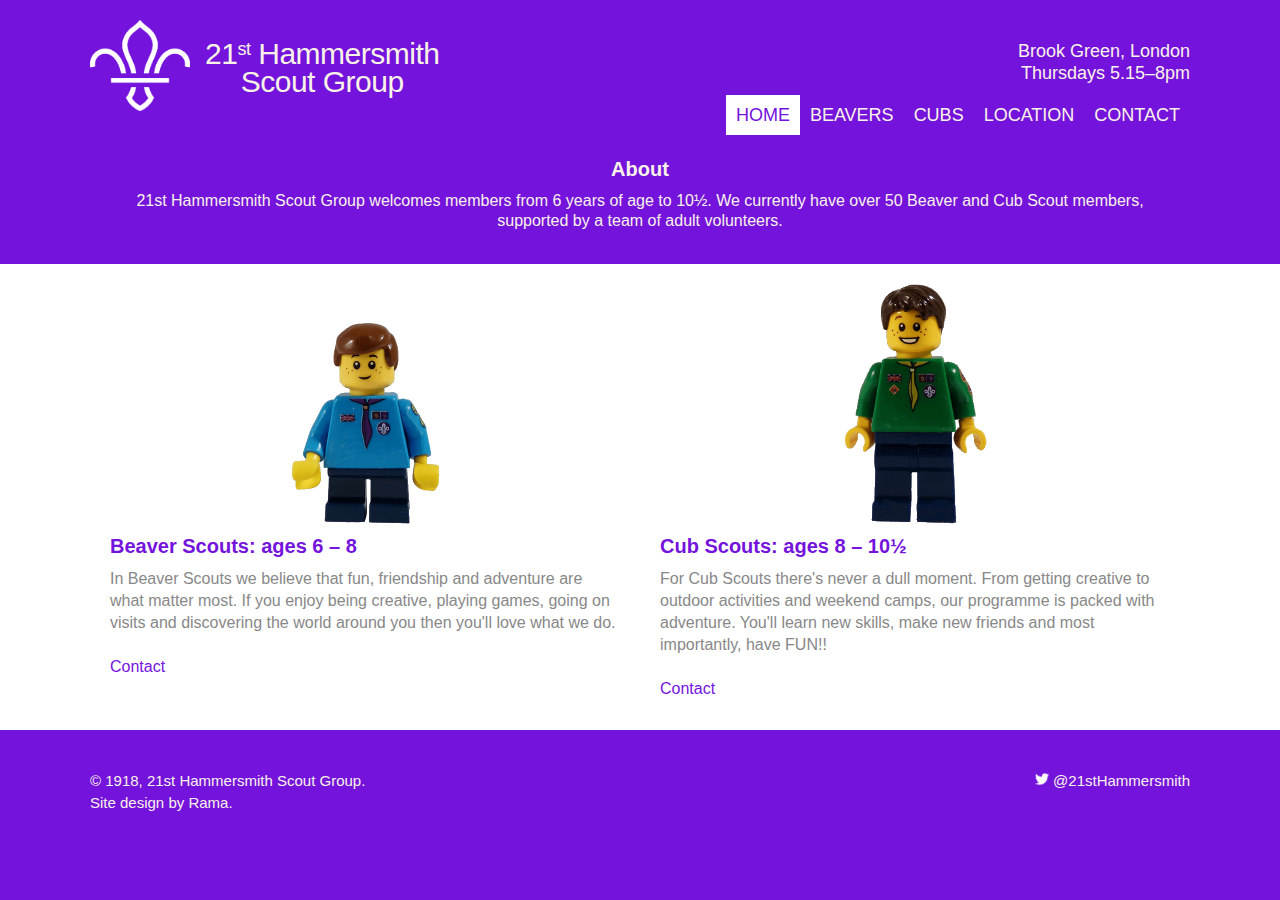
<file: index.html>
<!DOCTYPE html>
<html lang="en">
	<head>
		<meta charset="utf-8" />
		<meta name = "viewport" content = "width = device-width">
		<meta http-equiv="Content-Security-Policy" content="default-src 'self'; script-src 'self' cdn.report-uri.com; style-src 'self' fonts.googleapis.com; font-src fonts.gstatic.com; connect-src f21f6ac16a785bc92af44e953728c15d.report-uri.com; upgrade-insecure-requests">
		<script type="text/json" id="csp-report-uri">
		{"keys" : ["blockedURI", "columnNumber", "disposition", "documentURI", "effectiveDirective", "lineNumber", "originalPolicy", "referrer", "sample", "sourceFile", "statusCode", "violatedDirective"],
		"reportUri" : "https://f21f6ac16a785bc92af44e953728c15d.report-uri.com/r/d/csp/enforce"}
		</script>
		<meta name="Description" content="Beaver Scouts and Cub Scouts in Brook Green, London. 21st Hammersmith Scout Group welcomes members from 6 years of age to 10&frac12;.">
		<meta name="google-site-verification" content="2v6QtbTihfUTI90JzWcanxgc1R69WP9cvvpQJoAdYmQ" />
		<title>21st Hammersmith Scout Group</title>
		<link rel="stylesheet" href="assets/stylesheets/main.css">
		<link rel="shortcut icon" href="assets/glmw_favicon.ico">
		<link href="https://fonts.googleapis.com/css?family=Nunito+Sans" rel="stylesheet">
	</head>
	<body>
		<header class="primary-header container group">
			<h1 class="logo">
				<a href="https://www.21sthammersmith.org.uk"><img src="assets/logo.png" width="100px" height="100px" alt="Scout logo" class="100px" /></a>
			</h1>
			<h1 class="logotext">
				<a href="https://www.21sthammersmith.org.uk">21<span id="super">st</span> Hammersmith<br>Scout Group</a>
			</h1>
			<h3 class="tagline">Brook Green, London<br>Thursdays 5.15&ndash;8pm</h3>
			<nav class="nav">
				<ul>
					<li><a href="https://www.21sthammersmith.org.uk" id="activepage">Home</a></li><!--
					--><li><a href="beavers">Beavers</a></li><!--
					--><li><a href="cubs">Cubs</a></li><!--
					--><li><a href="location">Location</a></li><!--
					--><li><a href="contact">Contact</a></li>
				</ul>
			</nav>
		</header>
		<section class="about container">
			<h2>About</h2>
			<p>21st Hammersmith Scout Group welcomes members from 6 years of age to 10&frac12;. We currently have over 50 Beaver and Cub Scout members, supported by a team of adult volunteers.</p>
		</section>
		<section class="row">
			<div class="grid">
				<section class="col-1-2">
					<a href="beavers"><img src="assets/beaver-lego.png" width="150" height="240" alt="Lego beaver scout" class="lego" /></a>
					<h2><a href="beavers">Beaver Scouts&#58; ages 6 &ndash; 8</a></h2>
					<p>In Beaver Scouts we believe that fun, friendship and adventure are what matter most. If you enjoy being creative, playing games, going on visits and discovering the world around you then you&#39;ll love what we do.</p>
					<a class="btn btn-alt" href="contact">Contact</a>
				</section><!--
				--><section class="col-1-2">
					<a href="cubs"><img src="assets/cub-lego.png" width="150" height="240" alt="Lego cub scout" class="lego" /></a>
					<h2><a href="cubs">Cub Scouts&#58; ages 8 &ndash; 10&frac12;</a></h2>
					<p>For Cub Scouts there&#39;s never a dull moment. From getting creative to outdoor activities and weekend camps, our programme is packed with adventure. You&#39;ll learn new skills, make new friends and most importantly, have FUN&#33;&#33;</p>
					<a class="btn btn-alt" href="contact">Contact</a>
				</section>
			</div>
		</section>
		<footer class="primary-footer container group">
			<section id="twitter"><a href="https://www.twitter.com/21sthammersmith"><img src="assets/Twitter_logo_white.png" alt="Twitter logo" width="13" height="13" class="twitterlogo" /> @21stHammersmith</a></section>
			<small>&copy; 1918<script>new Date().getFullYear()>1918&&document.write("-"+new Date().getFullYear());</script>, 21st Hammersmith Scout Group.<br>Site design by <span id="sig">Rama</span>.</small>
		</footer>
	</body>	
</html>
</file>
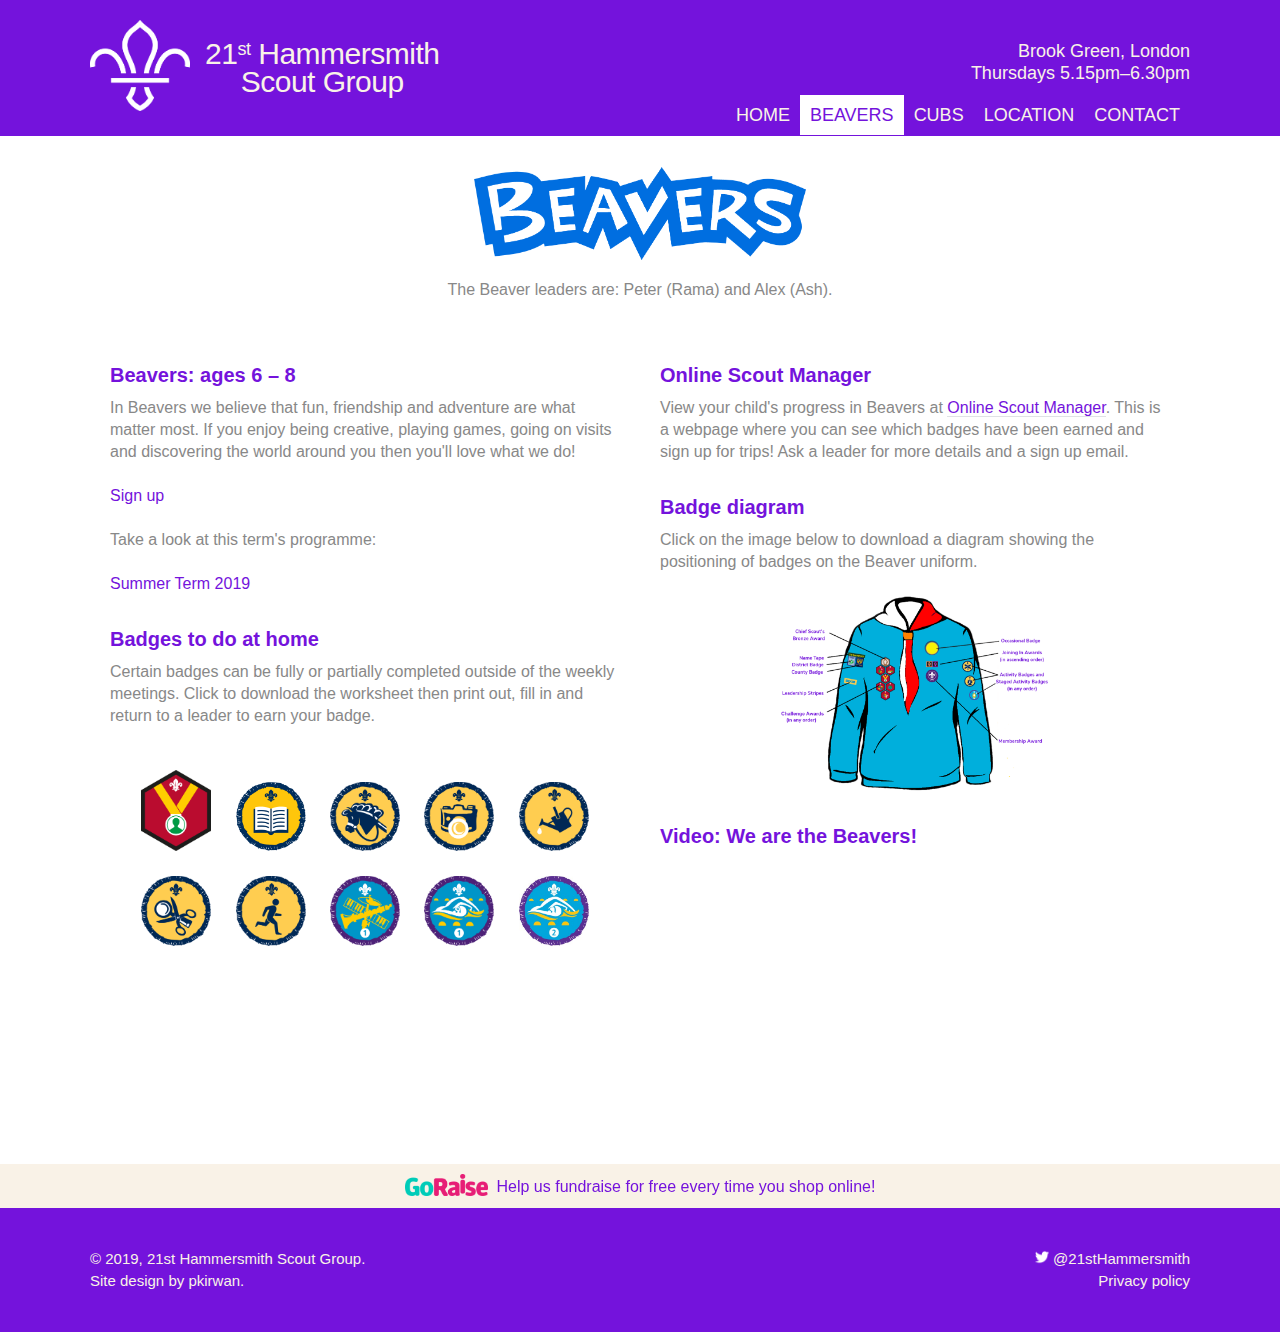
<file: beavers.html>
<!DOCTYPE html>
<html lang="en">
	<head>
		<meta charset="utf-8" />
		<meta name = "viewport" content = "width = device-width">
		<meta http-equiv="Content-Security-Policy" content="default-src 'self'; script-src 'self' cdn.report-uri.com; frame-src www.youtube.com; style-src 'self' fonts.googleapis.com; font-src fonts.gstatic.com; connect-src f21f6ac16a785bc92af44e953728c15d.report-uri.com; upgrade-insecure-requests">
		<script type="text/json" id="csp-report-uri">
		{"keys" : ["blockedURI", "columnNumber", "disposition", "documentURI", "effectiveDirective", "lineNumber", "originalPolicy", "referrer", "sample", "sourceFile", "statusCode", "violatedDirective"],
		"reportUri" : "https://f21f6ac16a785bc92af44e953728c15d.report-uri.com/r/d/csp/enforce"}
		</script>
		<script src="https://cdn.report-uri.com/libs/report-uri-js/1.0.1/report-uri-js.min.js" integrity="sha256-Cng8gUe98XCqh5hc8nAM3y5I1iQHBjzOl8X3/iAd4jE=" crossorigin="anonymous"></script>
		<meta name="Description" content="In Beavers we believe that fun, friendship and adventure are what matter most. If you enjoy being creative, playing games, going on visits and discovering the world around you then you&#39;ll love what we do&#33;">
		<title>Beavers &ndash; 21st Hammersmith Scout Group</title>
		<link rel="stylesheet" href="assets/stylesheets/main.css">
		<link rel="shortcut icon" href="assets/favicon.ico">
		<link rel="apple-touch-icon" href="assets/icon.png"/>
		<link rel="icon" type="image/png" href="assets/icon.png">
		<link href="https://fonts.googleapis.com/css?family=Nunito+Sans" rel="stylesheet">
	</head>
	<body>
		<header class="primary-header container group">
			<h1 class="logo">
				<a href="https://www.21sthammersmith.org.uk"><img src="assets/logo.png" width="100" height="100" alt="Scout logo" class="100px" /></a>
			</h1>
			<h1 class="logotext">
				<a href="https://www.21sthammersmith.org.uk">21<span id="super">st</span> Hammersmith<br>Scout Group</a>
			</h1>
			<h3 class="tagline">Brook Green, London<br>Thursdays 5.15pm&ndash;6.30pm</h3>
			<nav class="nav">
				<ul>
					<li><a href="https://www.21sthammersmith.org.uk">Home</a></li><!--
					--><li><a href="beavers" id="activepage">Beavers</a></li><!--
					--><li><a href="cubs">Cubs</a></li><!--
					--><li><a href="location">Location</a></li><!--
					--><li><a href="contact">Contact</a></li>
				</ul>
			</nav>
		</header>
		<section class="section-row">
			<div class="about container">
				<img src="assets/Beaver_RGB_blue_linear-small.png" width="332" height="92" alt="Beaver scout logo" class="beaverslogo" />
				<p>The Beaver leaders are&#58; Peter &#40;Rama&#41; and Alex &#40;Ash&#41;.</p>
			</div>
		</section>
		<section class="row">
			<div class="grid">
				<section class="col-1-2">
					<h2>Beavers&#58; ages 6 &ndash; 8</h2>
					<p>In Beavers we believe that fun, friendship and adventure are what matter most. If you enjoy being creative, playing games, going on visits and discovering the world around you then you&#39;ll love what we do&#33;
					<div class="programme-link">
					<a href="contact">Sign up</a></div></p>
					<p>Take a look at this term&#39;s programme:
					<div class="programme-link">
					<a href="assets/Programme_summer_2019.pdf">Summer Term 2019</a></div></p>
					<h2>Badges to do at home</h2>
					<p>Certain badges can be fully or partially completed outside of the weekly meetings. Click to download the worksheet then print out, fill in and return to a leader to earn your badge.
					<div id="badges">
					<a href="assets/personal-challenge-badge.pdf"><img src="assets/personal-challenge-badge.png" height="70" width="70" alt="Personal Challenge badge" class="beaverbadge" /></a>
					<a href="assets/book-reader-badge.pdf"><img src="assets/book-reader-badge.png" height="70" width="70" alt="Book Reader badge" class="beaverbadge" /></a>
					<a href="assets/hobbies-badge.pdf"><img src="assets/hobbies-badge.png" height="70" width="70" alt="Hobbies badge" class="beaverbadge" /></a>
					<a href="assets/photography-badge.pdf"><img src="assets/photography-badge.png" height="70" width="70" alt="Photography badge" class="beaverbadge" /></a>
					<a href="assets/gardener-badge.pdf"><img src="assets/gardener-badge.png" height="70" width="70" alt="Gardener badge" class="beaverbadge" /></a>
					<a href="assets/collector-badge.pdf"><img src="assets/collector-badge.png" height="70" width="70" alt="Collector badge" class="beaverbadge" /></a>
					<a href="assets/sports-badge.pdf"><img src="assets/sports-badge.png" height="70" width="70" alt="Sports badge" class="beaverbadge" /></a>
					<a href="assets/musician_badge_stage_1.pdf"><img src="assets/musician-badge-stage-1.png" height="70" width="70" alt="Musician badge stage 1" class="beaverbadge" /></a>
					<a href="assets/swimming_badge_stage_1.pdf"><img src="assets/swimming-badge-stage-1.png" height="70" width="70" alt="Swimming badge stage 1" class="beaverbadge" /></a>
					<a href="assets/swimming_badge_stage_2.pdf"><img src="assets/swimming-badge-stage-2.jpg" height="70" width="70" alt="Swimming badge stage 2" class="beaverbadge" /></a></div></p>
					</section><!--
				--><section class="col-1-2">
					<h2>Online Scout Manager</h2>
					<p>View your child's progress in Beavers at <a href="https://www.onlinescoutmanager.co.uk/login.php">Online Scout Manager</a>. This is a webpage where you can see which badges have been earned and sign up for trips! Ask a leader for more details and a sign up email.</p>
					<h2>Badge diagram</h2>
					<p>Click on the image below to download a diagram showing the positioning of badges on the Beaver uniform.
					<div>
					<a href="assets/beaver_badge_placement.pdf"><img src="assets/beaver_uniform.png" height="196" width="274" alt="Beaver badge positioning" class="beaveruniform" /></a></div></p>
					<h2>Video: We are the Beavers!</h2>
					<iframe class="map" src="https://www.youtube.com/embed/kVFwuECrLQ4" allowfullscreen="" frameborder="0" height="270" width="480"></iframe>
				</section>
			</div>
		</section>
		<section class="goraise">
			<a class="btn btn-alt" href="https://www.goraise.co.uk/21sthammersmith/?refid=12258" target="_blank"><img src="assets/goraise.png" width="83" height="22" alt="GoRaise logo" class="goraiselogo" />&nbsp;&nbsp;Help us fundraise for free every time you shop online!</a>
		</section>
		<footer class="primary-footer container group">
			<section id="twitter"><a href="https://www.twitter.com/21sthammersmith"><img src="assets/Twitter_logo_white.png" alt="Twitter logo" width="13" height="13" class="twitterlogo" /> @21stHammersmith</a><br><a href="https://www.21sthammersmith.org.uk/privacy-policy">Privacy policy</a></section>
			<small>&copy; 2019, 21st Hammersmith Scout Group.<br>Site design by <a href="https://github.com/21sthammersmith/21sthammersmith.org.uk">pkirwan</a>.</small>
		</footer>
	</body>	
</html>
</file>
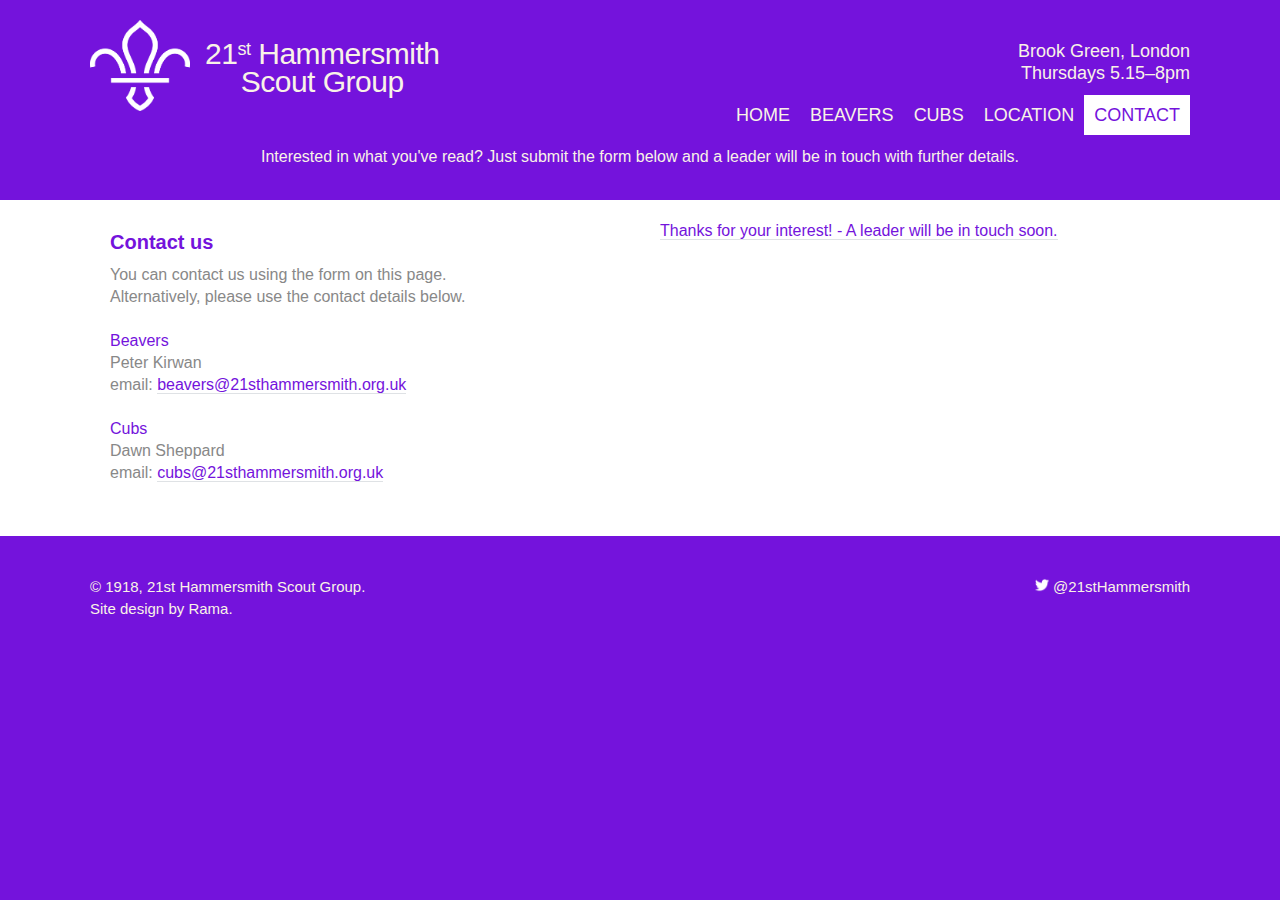
<file: contact-success.html>
<!DOCTYPE html>
<html lang="en">
	<head>
		<meta charset="utf-8" />
		<meta name = "viewport" content = "width = device-width">
		<meta http-equiv="Content-Security-Policy" content="default-src 'self'; script-src 'self' cdn.report-uri.com; style-src 'self' fonts.googleapis.com; font-src fonts.gstatic.com; connect-src f21f6ac16a785bc92af44e953728c15d.report-uri.com; upgrade-insecure-requests">
		<script type="text/json" id="csp-report-uri">
		{"keys" : ["blockedURI", "columnNumber", "disposition", "documentURI", "effectiveDirective", "lineNumber", "originalPolicy", "referrer", "sample", "sourceFile", "statusCode", "violatedDirective"],
		"reportUri" : "https://f21f6ac16a785bc92af44e953728c15d.report-uri.com/r/d/csp/enforce"}
		</script>
		<meta name="Description" content="Contact form for more information about 21st Hammersmith Scout Group">
		<title>Contact &ndash; 21st Hammersmith Scout Group</title>
		<link rel="stylesheet" href="assets/stylesheets/main.css">
		<link rel="shortcut icon" href="assets/glmw_favicon.ico">
		<link href="https://fonts.googleapis.com/css?family=Nunito+Sans" rel="stylesheet">
	</head>
	<body>
		<header class="primary-header container group">
			<h1 class="logo">
				<a href="https://www.21sthammersmith.org.uk"><img src="assets/logo.png" width="100" height="100" alt="Scout logo" class="100px" /></a>
			</h1>
			<h1 class="logotext">
				<a href="https://www.21sthammersmith.org.uk">21<span id="super">st</span> Hammersmith<br>Scout Group</a>
			</h1>
			<h3 class="tagline">Brook Green, London<br>Thursdays 5.15&ndash;8pm</h3>
			<nav class="nav">
				<ul>
					<li><a href="https://www.21sthammersmith.org.uk">Home</a></li><!--
					--><li><a href="beavers">Beavers</a></li><!--
					--><li><a href="cubs">Cubs</a></li><!--
					--><li><a href="location">Location</a></li><!--
					--><li><a href="contact" id="activepage">Contact</a></li>
				</ul>
			</nav>
		</header>
		<section class="about container">
			<p>Interested in what you've read&#63; Just submit the form below and a leader will be in touch with further details.</p>
		</section>
		<section class="row">
			<div class="grid">
				<section class="col-1-2">
					<h2>Contact us</h2>
					<p>You can contact us using the form on this page.<br>Alternatively, please use the contact details below.</p>
					<h4>Beavers</h4>
					<p>Peter Kirwan<br>email&#58; <a href="mailto:beavers@21sthammersmith.org.uk">beavers&#64;21sthammersmith.org.uk</a></p>
					<h4>Cubs</h4>
					<p>Dawn Sheppard<br>email&#58; <a href="mailto:cubs@21sthammersmith.org.uk">cubs&#64;21sthammersmith.org.uk</a></p>
				</section><!--
				--><section class="col-1-2">
					<div class="form-success">
						<p><a href="contact">Thanks for your interest! - A leader will be in touch soon.</a></p>
					</div>
				</section>
			</div>
		</section>
		<footer class="primary-footer container group">
			<section id="twitter"><a href="https://www.twitter.com/21sthammersmith"><img src="assets/Twitter_logo_white.png" alt="Twitter logo" width="13" height="13" class="twitterlogo" /> @21stHammersmith</a></section>
			<small>&copy; 1918<script>new Date().getFullYear()>1918&&document.write("-"+new Date().getFullYear());</script>, 21st Hammersmith Scout Group.<br>Site design by <span id="sig">Rama</span>.</small>
		</footer>
	</body>	
</html>
</file>
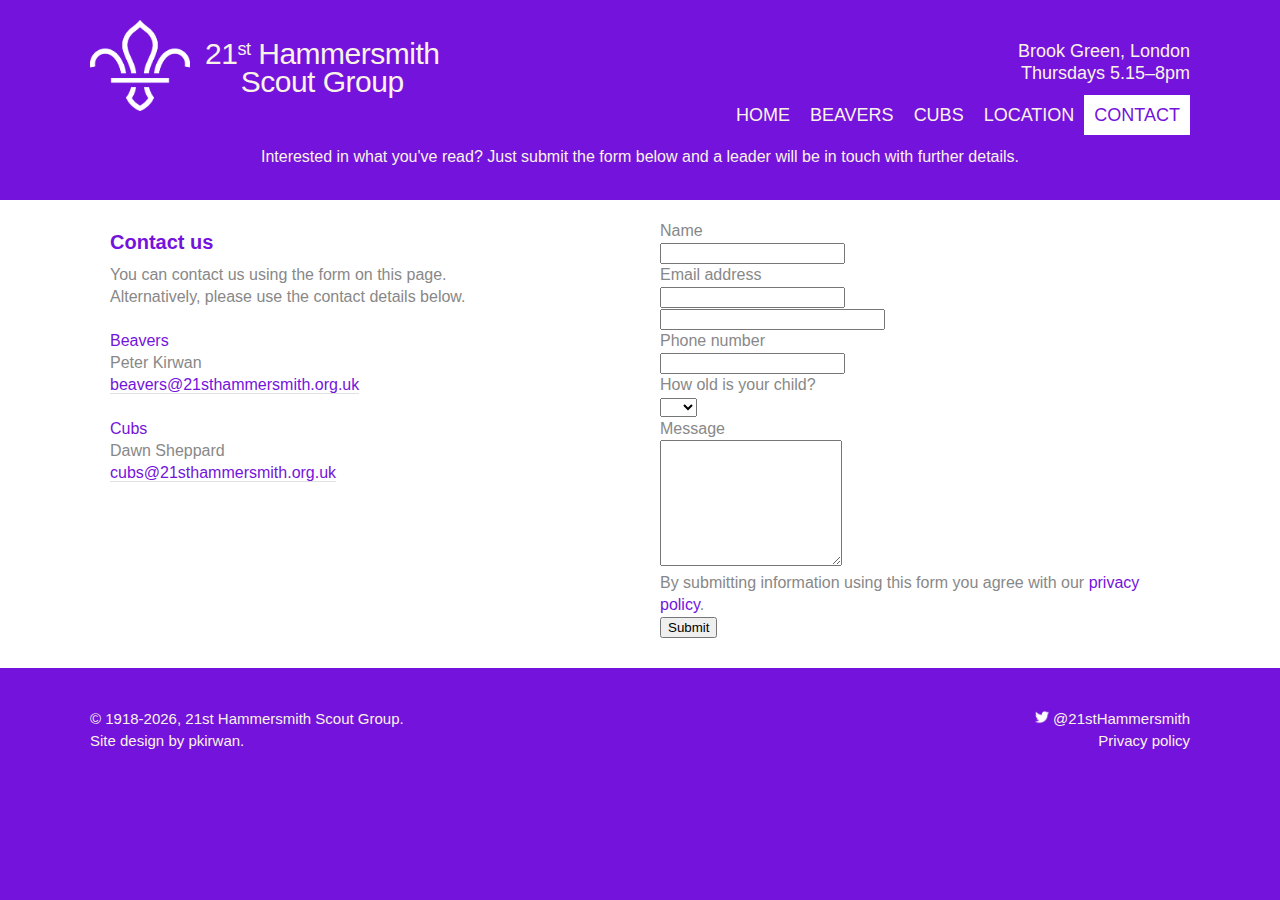
<file: contact-test.html>
<!DOCTYPE html>
<html lang="en">
	<head>
		<meta charset="utf-8" />
		<meta name = "viewport" content = "width = device-width">
		<meta http-equiv="Content-Security-Policy" content="default-src 'self'; script-src 'self' 'unsafe-inline' cdn.report-uri.com; frame-src docs.google.com; style-src 'self' fonts.googleapis.com; font-src fonts.gstatic.com; connect-src f21f6ac16a785bc92af44e953728c15d.report-uri.com; upgrade-insecure-requests">
		<script type="text/json" id="csp-report-uri">
		{"keys" : ["blockedURI", "columnNumber", "disposition", "documentURI", "effectiveDirective", "lineNumber", "originalPolicy", "referrer", "sample", "sourceFile", "statusCode", "violatedDirective"],
		"reportUri" : "https://f21f6ac16a785bc92af44e953728c15d.report-uri.com/r/d/csp/enforce"}
		</script>
		<script src="https://cdn.report-uri.com/libs/report-uri-js/1.0.1/report-uri-js.min.js" integrity="sha256-Cng8gUe98XCqh5hc8nAM3y5I1iQHBjzOl8X3/iAd4jE=" crossorigin="anonymous"></script>
		<meta name="Description" content="Contact form for more information about 21st Hammersmith Scout Group">
		<title>Contact &ndash; 21st Hammersmith Scout Group</title>
		<link rel="stylesheet" href="assets/stylesheets/main.css">
		<link rel="shortcut icon" href="assets/favicon.ico">
		<link rel="apple-touch-icon" href="assets/icon.png"/>
		<link rel="icon" type="image/png" href="assets/icon.png">
		<link href="https://fonts.googleapis.com/css?family=Nunito+Sans" rel="stylesheet">
	</head>
	<body>
		<header class="primary-header container group">
			<h1 class="logo">
				<a href="https://www.21sthammersmith.org.uk"><img src="assets/logo.png" width="100" height="100" alt="Scout logo" class="100px" /></a>
			</h1>
			<h1 class="logotext">
				<a href="https://www.21sthammersmith.org.uk">21<span id="super">st</span> Hammersmith<br>Scout Group</a>
			</h1>
			<h3 class="tagline">Brook Green, London<br>Thursdays 5.15&ndash;8pm</h3>
			<nav class="nav">
				<ul>
					<li><a href="https://www.21sthammersmith.org.uk">Home</a></li><!--
					--><li><a href="beavers">Beavers</a></li><!--
					--><li><a href="cubs">Cubs</a></li><!--
					--><li><a href="location">Location</a></li><!--
					--><li><a href="contact" id="activepage">Contact</a></li>
				</ul>
			</nav>
		</header>
		<section class="about container">
			<p>Interested in what you've read&#63; Just submit the form below and a leader will be in touch with further details.</p>
		</section>
		<section class="row">
			<div class="grid">
				<section class="col-1-2">
					<h2>Contact us</h2>
					<p>You can contact us using the form on this page.<br>Alternatively, please use the contact details below.</p>
					<h4>Beavers</h4>
					<p>Peter Kirwan<br><a href="mailto:beavers@21sthammersmith.org.uk">beavers&#64;21sthammersmith.org.uk</a></p>
					<h4>Cubs</h4>
					<p>Dawn Sheppard<br><a href="mailto:cubs@21sthammersmith.org.uk">cubs&#64;21sthammersmith.org.uk</a></p>
				</section><!--
				--><section class="col-1-2 register-group">
					<script type="text/javascript">var submitted=false;</script>
					<script type="text/javascript">function itemval() {if(!document.getElementById("item_21").value) {submitted=true;} else {return false;}} </script>
					<iframe name="hidden_iframe" id="hidden_iframe" class="iframe" onload="if(submitted) {window.location='contact-success';}"></iframe>
					<form action="https://docs.google.com/forms/d/1Hp9sKe1Eh8hwCy3JGcsxFzL5LefBICvHz_8Oi5HdYDo/formResponse" method="post" target="hidden_iframe" onsubmit="return itemval();"">
						<div class="ss-form-question errorbox-good" role="listitem">
							<div dir="ltr" class="ss-item  ss-text">
								<div class="ss-form-entry">
									<label class="ss-q-item-label" for="entry_595135578">
										<div class="ss-q-title">Name</div>
									</label>
									<input type="text" name="entry.595135578" value="" class="ss-q-short" id="entry_595135578" dir="auto" aria-label="Name  " title="">
									<div class="error-message"></div>
								</div>
							</div>
						</div> 
						<div class="ss-form-question errorbox-good" role="listitem">
							<div dir="ltr" class="ss-item  ss-text">
								<div class="ss-form-entry">
									<label class="ss-q-item-label" for="entry_990217975">
										<div class="ss-q-title">Email address</div>		
									</label>
									<input type="text" name="entry.990217975" value="" class="ss-q-short" id="entry_990217975" dir="auto" aria-label="Email address  " title="">
									<div class="error-message"></div>
								</div>
							</div>
						</div>
						<input id="item_21" name="item_21" size="25" type="text" value="" /> 
						<div class="ss-form-question errorbox-good" role="listitem">
							<div dir="ltr" class="ss-item  ss-text">
								<div class="ss-form-entry">
									<label class="ss-q-item-label" for="entry_1276616274">
										<div class="ss-q-title">Phone number</div>
									</label>
									<input type="text" name="entry.1276616274" value="" class="ss-q-short" id="entry_1276616274" dir="auto" aria-label="Phone number  " title="">
									<div class="error-message"></div>
								</div>
							</div>
						</div> 
						<div class="ss-form-question errorbox-good" role="listitem">
							<div dir="ltr" class="ss-item  ss-select">
								<div class="ss-form-entry">
									<label class="ss-q-item-label" for="entry_411661978">
										<div class="ss-q-title">How old is your child?</div>
									</label>
									<select name="entry.411661978" id="entry_411661978" aria-label="How old is your child?  "><option value=""></option> <option value="5">5</option> <option value="6">6</option> <option value="7">7</option> <option value="8">8</option> <option value="9">9</option> <option value="10">10</option></select>
								</div>
							</div>
						</div> 
						<div class="ss-form-question errorbox-good" role="listitem">
							<div dir="ltr" class="ss-item  ss-paragraph-text">
								<div class="ss-form-entry">
									<label class="ss-q-item-label" for="entry_92688275">
										<div class="ss-q-title">Message</div>
									</label>
									<textarea name="entry.92688275" rows="8" cols="0" class="ss-q-long" id="entry_92688275" dir="auto" aria-label="Message  "></textarea>
									<div class="error-message"></div>
								</div>
							</div>
						</div>
						<input type="hidden" name="draftResponse" value="[,,&quot;3789237206059474051&quot;]">
						<input type="hidden" name="pageHistory" value="0">
						<input type="hidden" name="fbzx" value="3789237206059474051">
						<div>By submitting information using this form you agree with our <a href="https://www.21sthammersmith.org.uk/privacy-policy">privacy policy</a>.</div>
						<div class="ss-item ss-navigate">
							<table id="navigation-table">
								<tbody>
									<tr>
										<td class="ss-form-entry goog-inline-block" id="navigation-buttons" dir="ltr">
											<input class="btn btn-default" type="submit" name="submit" value="Submit" id="ss-submit">
										</td>
									</tr>
								</tbody>
							</table>
						</div>
					</form>
				</section>
			</div>
		</section>
		<footer class="primary-footer container group">
			<section id="twitter"><a href="https://www.twitter.com/21sthammersmith"><img src="assets/Twitter_logo_white.png" alt="Twitter logo" width="13" height="13" class="twitterlogo" /> @21stHammersmith</a><br><a href="https://www.21sthammersmith.org.uk/privacy-policy">Privacy policy</a></section>
			<small>&copy; 1918<script>new Date().getFullYear()>1918&&document.write("-"+new Date().getFullYear());</script>, 21st Hammersmith Scout Group.<br>Site design by <a href="https://github.com/21sthammersmith/21sthammersmith.org.uk">pkirwan</a>.</small>
		</footer>
	</body>	
</html>
</file>
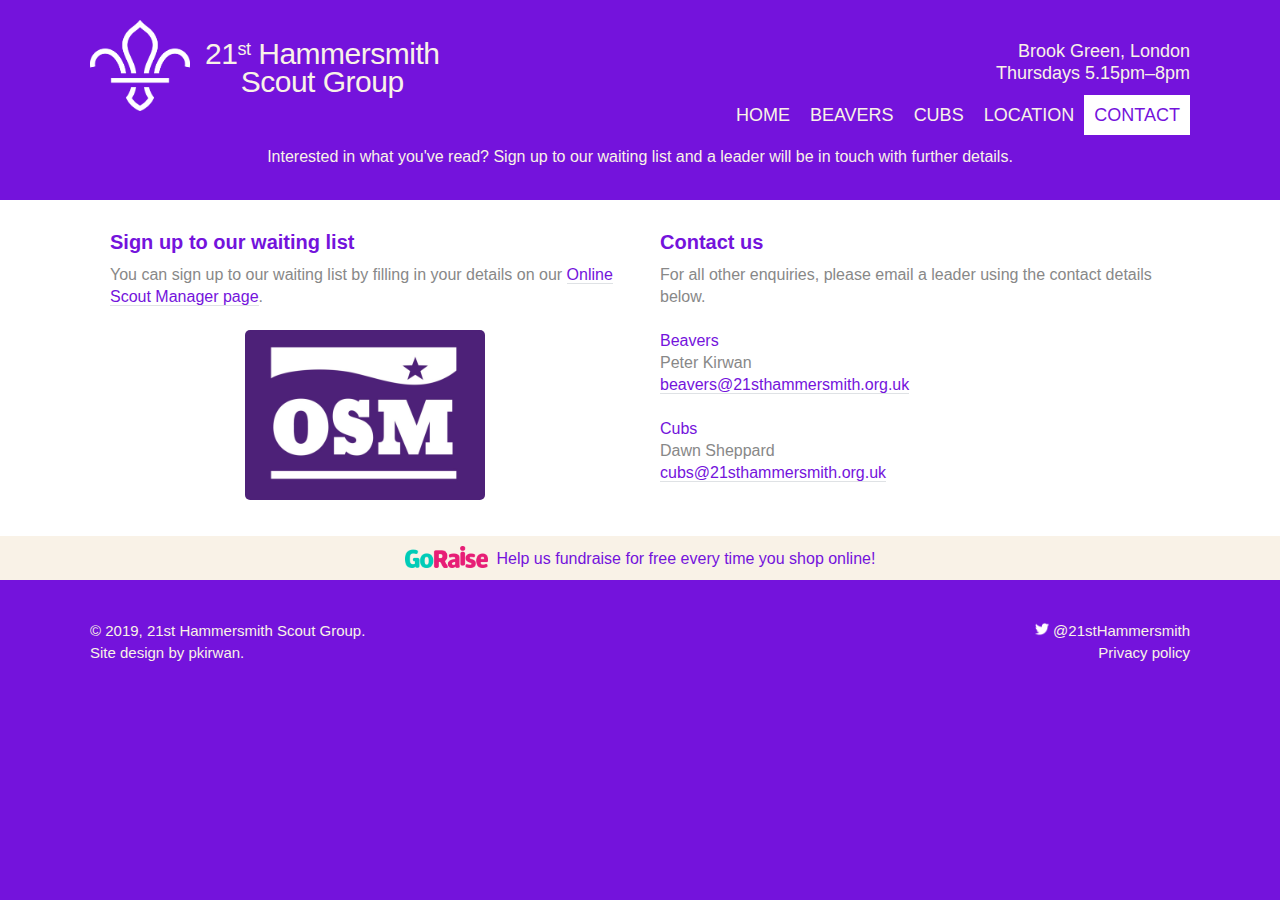
<file: contact.html>
<!DOCTYPE html>
<html lang="en">
	<head>
		<meta charset="utf-8" />
		<meta name = "viewport" content = "width = device-width">
		<meta http-equiv="Content-Security-Policy" content="default-src 'self'; script-src 'self' cdn.report-uri.com; style-src 'self' fonts.googleapis.com; font-src fonts.gstatic.com; connect-src f21f6ac16a785bc92af44e953728c15d.report-uri.com; upgrade-insecure-requests">
		<script type="text/json" id="csp-report-uri">
		{"keys" : ["blockedURI", "columnNumber", "disposition", "documentURI", "effectiveDirective", "lineNumber", "originalPolicy", "referrer", "sample", "sourceFile", "statusCode", "violatedDirective"],
		"reportUri" : "https://f21f6ac16a785bc92af44e953728c15d.report-uri.com/r/d/csp/enforce"}
		</script>
		<script src="https://cdn.report-uri.com/libs/report-uri-js/1.0.1/report-uri-js.min.js" integrity="sha256-Cng8gUe98XCqh5hc8nAM3y5I1iQHBjzOl8X3/iAd4jE=" crossorigin="anonymous"></script>
		<meta name="Description" content="Contact form for more information about 21st Hammersmith Scout Group">
		<title>Contact &ndash; 21st Hammersmith Scout Group</title>
		<link rel="stylesheet" href="assets/stylesheets/main.css">
		<link rel="shortcut icon" href="assets/favicon.ico">
		<link rel="apple-touch-icon" href="assets/icon.png"/>
		<link rel="icon" type="image/png" href="assets/icon.png">
		<link href="https://fonts.googleapis.com/css?family=Nunito+Sans" rel="stylesheet">
	</head>
	<body>
		<header class="primary-header container group">
			<h1 class="logo">
				<a href="https://www.21sthammersmith.org.uk"><img src="assets/logo.png" width="100" height="100" alt="Scout logo" class="100px" /></a>
			</h1>
			<h1 class="logotext">
				<a href="https://www.21sthammersmith.org.uk">21<span id="super">st</span> Hammersmith<br>Scout Group</a>
			</h1>
			<h3 class="tagline">Brook Green, London<br>Thursdays 5.15pm&ndash;8pm</h3>
			<nav class="nav">
				<ul>
					<li><a href="https://www.21sthammersmith.org.uk">Home</a></li><!--
					--><li><a href="beavers">Beavers</a></li><!--
					--><li><a href="cubs">Cubs</a></li><!--
					--><li><a href="location">Location</a></li><!--
					--><li><a href="contact" id="activepage">Contact</a></li>
				</ul>
			</nav>
		</header>
		<section class="about container">
			<p>Interested in what you've read&#63; Sign up to our waiting list and a leader will be in touch with further details.</p>
		</section>
		<section class="row">
			<div class="grid">
				<section class="col-1-2">
					<h2>Sign up to our waiting list</h2>
					<p>You can sign up to our waiting list by filling in your details on our <a href="https://www.onlinescoutmanager.co.uk/waiting-list/21st-hammersmith-waiting-list/f8442c3f-cffb-4832-a32c-58540e8a607d/apply" target="_blank">Online Scout Manager page</a>.</p>
					<a href="https://www.onlinescoutmanager.co.uk/waiting-list/21st-hammersmith-waiting-list/f8442c3f-cffb-4832-a32c-58540e8a607d/apply" target="_blank"><img class="osmimg" src="assets/osm.jpg" width="240" height="170" alt="Sign up to our waiting list" /></a>
				</section><!--
				--><section class="col-1-2">
					<h2>Contact us</h2>
					<p>For all other enquiries, please email a leader using the contact details below.</p>
					<h4>Beavers</h4>
					<p>Peter Kirwan<br><a href="mailto:beavers@21sthammersmith.org.uk">beavers&#64;21sthammersmith.org.uk</a></p>
					<h4>Cubs</h4>
					<p>Dawn Sheppard<br><a href="mailto:cubs@21sthammersmith.org.uk">cubs&#64;21sthammersmith.org.uk</a></p>
				</section>
			</div>
		</section>
		<section class="goraise">
			<a class="btn btn-alt" href="https://www.goraise.co.uk/21sthammersmith/?refid=12258" target="_blank"><img src="assets/goraise.png" width="83" height="22" alt="GoRaise logo" class="goraiselogo" />&nbsp;&nbsp;Help us fundraise for free every time you shop online!</a>
		</section>
		<footer class="primary-footer container group">
			<section id="twitter"><a href="https://www.twitter.com/21sthammersmith"><img src="assets/Twitter_logo_white.png" alt="Twitter logo" width="13" height="13" class="twitterlogo" /> @21stHammersmith</a><br><a href="https://www.21sthammersmith.org.uk/privacy-policy">Privacy policy</a></section>
			<small>&copy; 2019, 21st Hammersmith Scout Group.<br>Site design by <a href="https://github.com/21sthammersmith/21sthammersmith.org.uk">pkirwan</a>.</small>
		</footer>
	</body>	
</html>
</file>
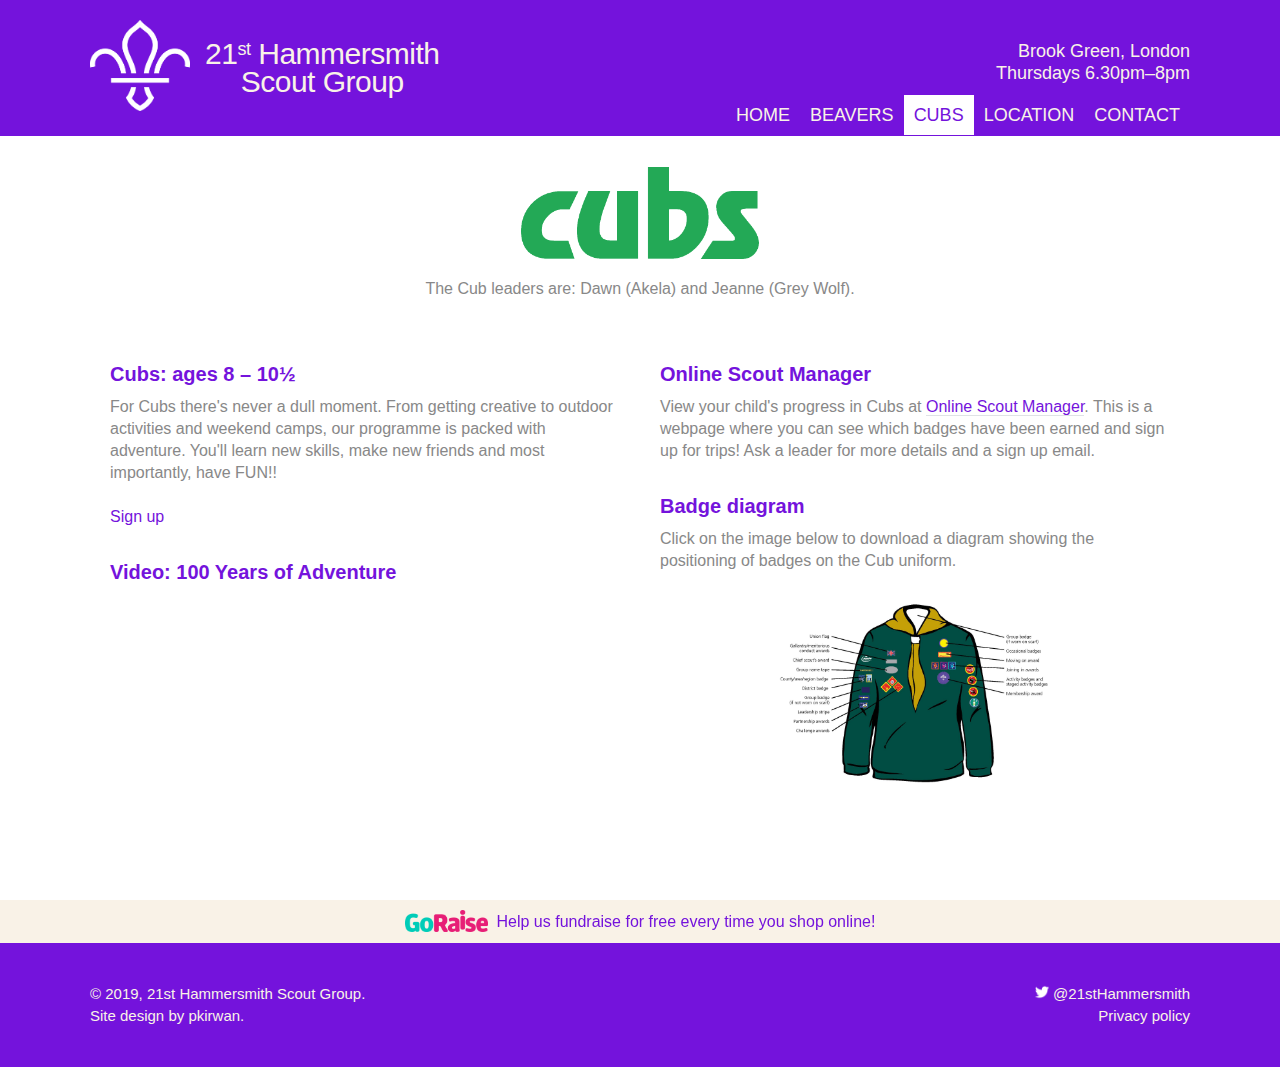
<file: cubs.html>
<!DOCTYPE html>
<html lang="en">
	<head>
		<meta charset="utf-8" />
		<meta name = "viewport" content = "width = device-width">
		<meta http-equiv="Content-Security-Policy" content="default-src 'self'; script-src 'self' cdn.report-uri.com; frame-src www.youtube.com; style-src 'self' fonts.googleapis.com; font-src fonts.gstatic.com; connect-src f21f6ac16a785bc92af44e953728c15d.report-uri.com; upgrade-insecure-requests">
		<script type="text/json" id="csp-report-uri">
		{"keys" : ["blockedURI", "columnNumber", "disposition", "documentURI", "effectiveDirective", "lineNumber", "originalPolicy", "referrer", "sample", "sourceFile", "statusCode", "violatedDirective"],
		"reportUri" : "https://f21f6ac16a785bc92af44e953728c15d.report-uri.com/r/d/csp/enforce"}
		</script>
		<script src="https://cdn.report-uri.com/libs/report-uri-js/1.0.1/report-uri-js.min.js" integrity="sha256-Cng8gUe98XCqh5hc8nAM3y5I1iQHBjzOl8X3/iAd4jE=" crossorigin="anonymous"></script>
		<meta name="Description" content="For Cubs there&#39;s never a dull moment. From getting creative to outdoor activities and weekend camps, our programme is packed with adventure. You&#39;ll learn new skills, make new friends and most importantly, have FUN&#33;&#33;">
		<title>Cubs &ndash; 21st Hammersmith Scout Group</title>
		<link rel="stylesheet" href="assets/stylesheets/main.css">
		<link rel="shortcut icon" href="assets/favicon.ico">
		<link rel="apple-touch-icon" href="assets/icon.png"/>
		<link rel="icon" type="image/png" href="assets/icon.png">
		<link href="https://fonts.googleapis.com/css?family=Nunito+Sans" rel="stylesheet">
	</head>
	<body>
		<header class="primary-header container group">
			<h1 class="logo">
				<a href="https://www.21sthammersmith.org.uk"><img src="assets/logo.png" width="100" height="100" alt="Scout logo" class="100px" /></a>
			</h1>
			<h1 class="logotext">
				<a href="https://www.21sthammersmith.org.uk">21<span id="super">st</span> Hammersmith<br>Scout Group</a>
			</h1>
			<h3 class="tagline">Brook Green, London<br>Thursdays 6.30pm&ndash;8pm</h3>
			<nav class="nav">
				<ul>
					<li><a href="https://www.21sthammersmith.org.uk">Home</a></li><!--
					--><li><a href="beavers">Beavers</a></li><!--
					--><li><a href="cubs" id="activepage">Cubs</a></li><!--
					--><li><a href="location">Location</a></li><!--
					--><li><a href="contact">Contact</a></li>
				</ul>
			</nav>
		</header>
		<section class="section-row">
			<div class="about container">
				<img src="assets/Cub_RGB_green_linear-small.png" width="238" height="85" alt="Cub scout logo" class="cubslogo" />
				<p>The Cub leaders are&#58; Dawn &#40;Akela&#41; and Jeanne &#40;Grey Wolf&#41;.</p>
			</div>
		</section>
		<section class="row">
			<div class="grid">
			<section class="col-1-2">
				<h2>Cubs&#58; ages 8 &ndash; 10&frac12;</h2>
				<p>For Cubs there&#39;s never a dull moment. From getting creative to outdoor activities and weekend camps, our programme is packed with adventure. You&#39;ll learn new skills, make new friends and most importantly, have FUN&#33;&#33;
				<div class="programme-link">
				<a href="contact">Sign up</a></div></p>
				<h2>Video: 100 Years of Adventure</h2>
				<iframe class="map" width="480" height="270" src="https://www.youtube.com/embed/TARya5yRI00" frameborder="0" allow="encrypted-media" allowfullscreen></iframe>
					</section><!--
				--><section class="col-1-2">
				<h2>Online Scout Manager</h2>
				<p>View your child's progress in Cubs at <a href="https://www.onlinescoutmanager.co.uk/login.php">Online Scout Manager</a>. This is a webpage where you can see which badges have been earned and sign up for trips! Ask a leader for more details and a sign up email.</p>
				<h2>Badge diagram</h2>
					<p>Click on the image below to download a diagram showing the positioning of badges on the Cub uniform.
					<div>
					<a href="assets/cub_badge_placement.pdf"><img src="assets/cub_uniform.png" height="196" width="274" alt="Cub badge positioning" class="cubuniform" /></a></div></p>
				</section>
			</div>
		</section>
		<section class="goraise">
			<a class="btn btn-alt" href="https://www.goraise.co.uk/21sthammersmith/?refid=12258" target="_blank"><img src="assets/goraise.png" width="83" height="22" alt="GoRaise logo" class="goraiselogo" />&nbsp;&nbsp;Help us fundraise for free every time you shop online!</a>
		</section>
		<footer class="primary-footer container group">
			<section id="twitter"><a href="https://www.twitter.com/21sthammersmith"><img src="assets/Twitter_logo_white.png" alt="Twitter logo" width="13" height="13" class="twitterlogo" /> @21stHammersmith</a><br><a href="https://www.21sthammersmith.org.uk/privacy-policy">Privacy policy</a></section>
			<small>&copy; 2019, 21st Hammersmith Scout Group.<br>Site design by <a href="https://github.com/21sthammersmith/21sthammersmith.org.uk">pkirwan</a>.</small>
		</footer>
	</body>	
</html>
</file>
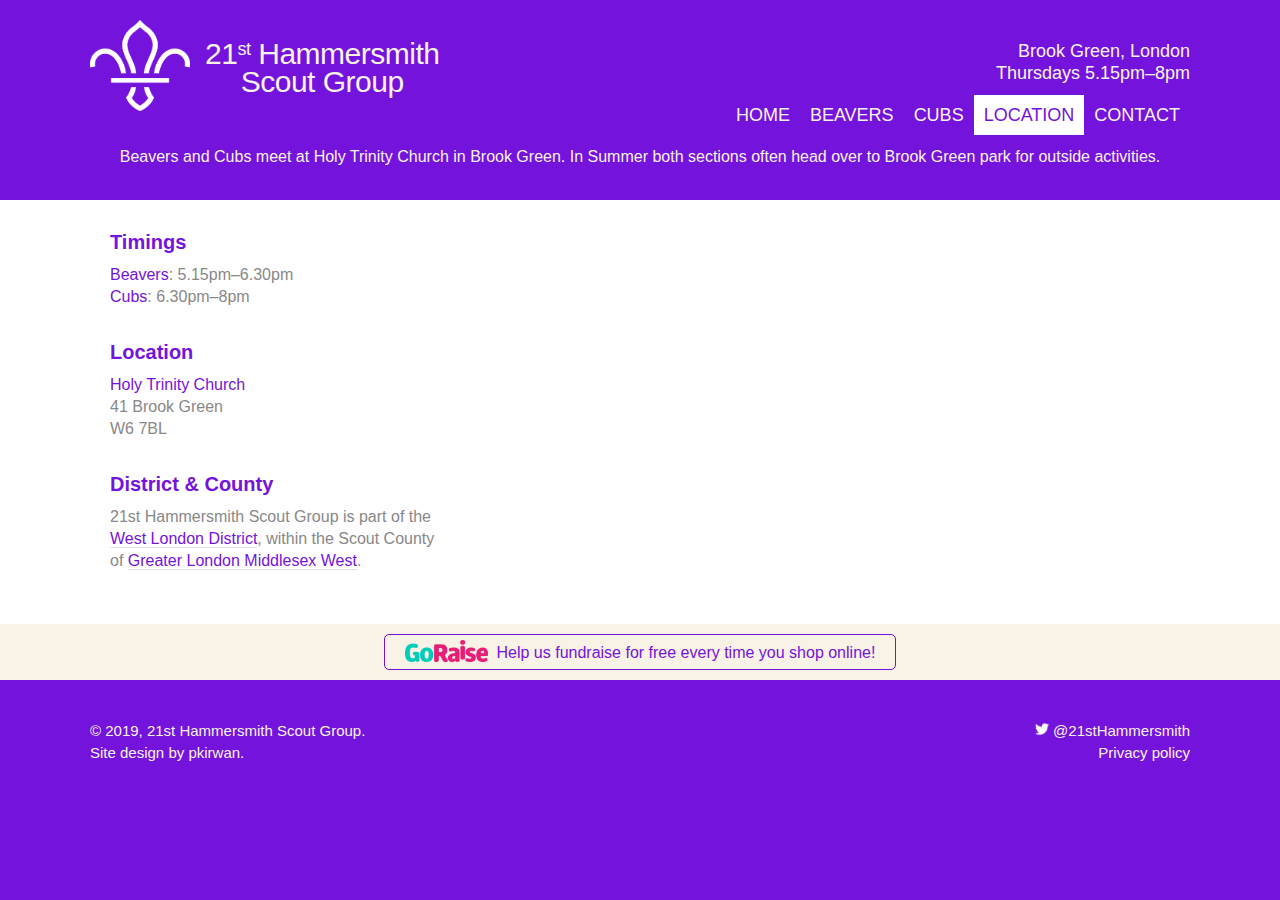
<file: location.html>
<!DOCTYPE html>
<html lang="en">
	<head>
		<meta charset="utf-8" />
		<meta name = "viewport" content = "width = device-width">
		<meta http-equiv="Content-Security-Policy" content="default-src 'self'; script-src 'self' cdn.report-uri.com; frame-src www.google.com; style-src 'self' fonts.googleapis.com; font-src fonts.gstatic.com; connect-src f21f6ac16a785bc92af44e953728c15d.report-uri.com; upgrade-insecure-requests">
		<script type="text/json" id="csp-report-uri">
		{"keys" : ["blockedURI", "columnNumber", "disposition", "documentURI", "effectiveDirective", "lineNumber", "originalPolicy", "referrer", "sample", "sourceFile", "statusCode", "violatedDirective"],
		"reportUri" : "https://f21f6ac16a785bc92af44e953728c15d.report-uri.com/r/d/csp/enforce"}
		</script>
		<script src="https://cdn.report-uri.com/libs/report-uri-js/1.0.1/report-uri-js.min.js" integrity="sha256-Cng8gUe98XCqh5hc8nAM3y5I1iQHBjzOl8X3/iAd4jE=" crossorigin="anonymous"></script>
		<meta name="Description" content="Location&#58; Holy Trinity Church, 41 Brook Green, W6 7BL">
		<title>Location &ndash; 21st Hammersmith Scout Group</title>
		<link rel="stylesheet" href="assets/stylesheets/main.css">
		<link rel="shortcut icon" href="assets/favicon.ico">
		<link rel="apple-touch-icon" href="assets/icon.png"/>
		<link rel="icon" type="image/png" href="assets/icon.png">
		<link href="https://fonts.googleapis.com/css?family=Nunito+Sans" rel="stylesheet">
	</head>
	<body>
		<header class="primary-header container group">
			<h1 class="logo">
				<a href="https://www.21sthammersmith.org.uk"><img src="assets/logo.png" width="100" height="100" alt="Scout logo" class="100px" /></a>
			</h1>
			<h1 class="logotext">
				<a href="https://www.21sthammersmith.org.uk">21<span id="super">st</span> Hammersmith<br>Scout Group</a>
			</h1>
			<h3 class="tagline">Brook Green, London<br>Thursdays 5.15pm&ndash;8pm</h3>
			<nav class="nav">
				<ul>
					<li><a href="https://www.21sthammersmith.org.uk">Home</a></li><!--
					--><li><a href="beavers">Beavers</a></li><!--
					--><li><a href="cubs">Cubs</a></li><!--
					--><li><a href="location" id="activepage">Location</a></li><!--
					--><li><a href="contact">Contact</a></li>
				</ul>
			</nav>
		</header>
		<section class="about container">
			<p>Beavers and Cubs meet at Holy Trinity Church in Brook Green. In Summer both sections often head over to Brook Green park for outside activities.</p>
		</section>
		<section class="row">
			<div class="grid">
				<section class="col-1-3">
					<h2>Timings</h2>
					<p><span id="emphasis">Beavers</span>: 5.15pm&ndash;6.30pm<br>
					<span id="emphasis">Cubs</span>: 6.30pm&ndash;8pm</p>
					<h2>Location</h2>
					<h4>Holy Trinity Church</h4>
					<p>41 Brook Green<br>W6 7BL</p>
					<h2>District &amp; County</h2>
					<p>21st Hammersmith Scout Group is part of the <a href="http://www.westlondonscouts.org">West London District</a>, within the Scout County of <a href="http://www.glmwscouts.org.uk/">Greater London Middlesex West</a>.</p>
				</section><!--
				--><section class="col-2-3">
				<iframe class="map" src="https://www.google.com/maps/embed?pb=!1m14!1m8!1m3!1d2483.9910934533527!2d-0.21713175606689467!3d51.49503092931444!3m2!1i1024!2i768!4f13.1!3m3!1m2!1s0x0%3A0xcbfa7ca318229e06!2sHoly+Trinity+R.C.%2C+Brook+Green!5e0!3m2!1sen!2suk!4v1402863269278" width="800" height="350" frameborder="0"></iframe>
				</section>
			</div>
		</section>
		<section class="goraise">
			<div class="btn"><a href="https://www.goraise.co.uk/21sthammersmith/?refid=12258" target="_blank"><img src="assets/goraise.png" width="83" height="22" alt="GoRaise logo" class="goraiselogo" />&nbsp;&nbsp;Help us fundraise for free every time you shop online!</a></div>
		</section>
		<footer class="primary-footer container group">
			<section id="twitter"><a href="https://www.twitter.com/21sthammersmith"><img src="assets/Twitter_logo_white.png" alt="Twitter logo" width="13" height="13" class="twitterlogo" /> @21stHammersmith</a><br><a href="https://www.21sthammersmith.org.uk/privacy-policy">Privacy policy</a></section>
			<small>&copy; 2019, 21st Hammersmith Scout Group.<br>Site design by <a href="https://github.com/21sthammersmith/21sthammersmith.org.uk">pkirwan</a>.</small>
		</footer>
	</body>	
</html>
</file>
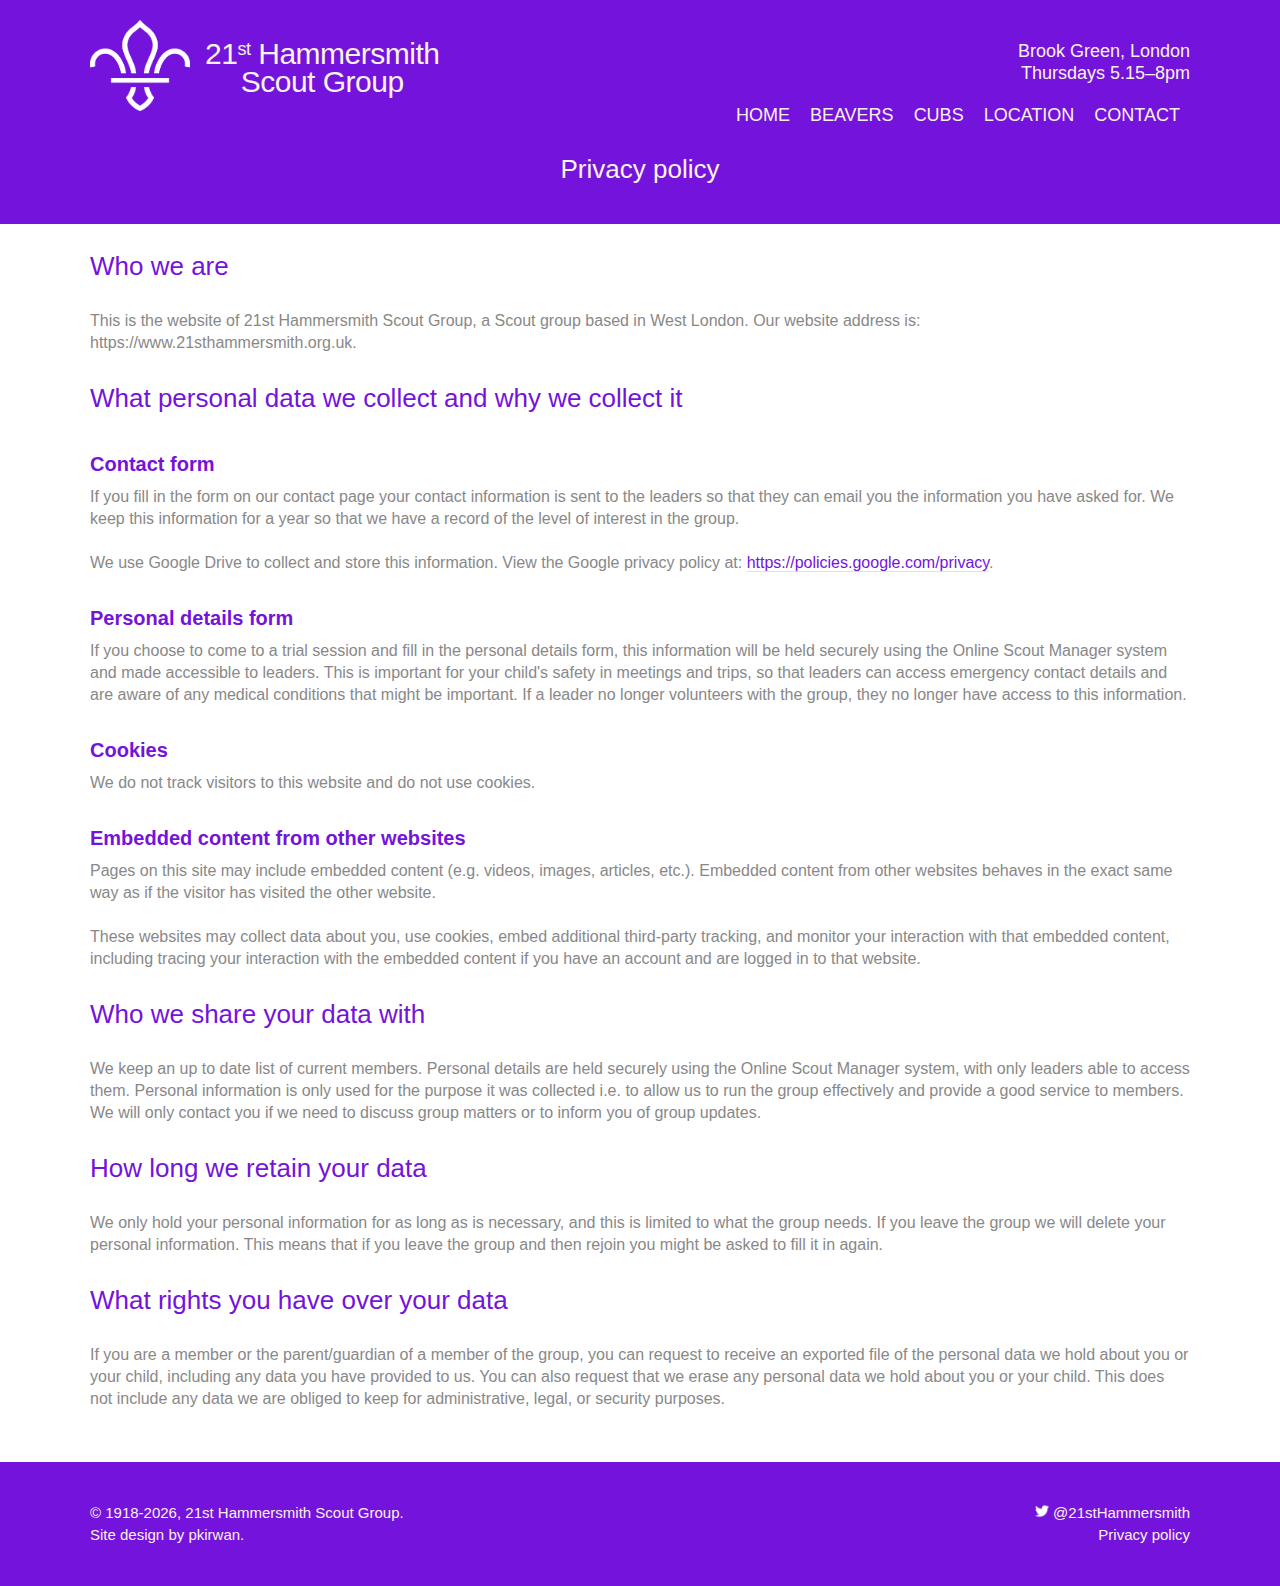
<file: privacy-policy.html>
<!DOCTYPE html>
<html lang="en">
	<head>
		<meta charset="utf-8" />
		<meta name = "viewport" content = "width = device-width">
		<meta http-equiv="Content-Security-Policy" content="default-src 'self'; script-src 'self' 'sha256-rU/7U7Y5gMTWf563KnQCOpsdGZTtEx24jIQwdYXUGGo=' cdn.report-uri.com; style-src 'self' fonts.googleapis.com; font-src fonts.gstatic.com; connect-src f21f6ac16a785bc92af44e953728c15d.report-uri.com; upgrade-insecure-requests">
		<script type="text/json" id="csp-report-uri">
		{"keys" : ["blockedURI", "columnNumber", "disposition", "documentURI", "effectiveDirective", "lineNumber", "originalPolicy", "referrer", "sample", "sourceFile", "statusCode", "violatedDirective"],
		"reportUri" : "https://f21f6ac16a785bc92af44e953728c15d.report-uri.com/r/d/csp/enforce"}
		</script>
		<script src="https://cdn.report-uri.com/libs/report-uri-js/1.0.1/report-uri-js.min.js" integrity="sha256-Cng8gUe98XCqh5hc8nAM3y5I1iQHBjzOl8X3/iAd4jE=" crossorigin="anonymous"></script>
		<meta name="Description" content="Privacy policy">
		<title>Privacy policy &ndash; 21st Hammersmith Scout Group</title>
		<link rel="stylesheet" href="assets/stylesheets/main.css">
		<link rel="shortcut icon" href="assets/glmw_favicon.ico">
		<link href="https://fonts.googleapis.com/css?family=Nunito+Sans" rel="stylesheet">
	</head>
	<body>
		<header class="primary-header container group">
			<h1 class="logo">
				<a href="https://www.21sthammersmith.org.uk"><img src="assets/logo.png" width="100" height="100" alt="Scout logo" class="100px" /></a>
			</h1>
			<h1 class="logotext">
				<a href="https://www.21sthammersmith.org.uk">21<span id="super">st</span> Hammersmith<br>Scout Group</a>
			</h1>
			<h3 class="tagline">Brook Green, London<br>Thursdays 5.15&ndash;8pm</h3>
			<nav class="nav">
				<ul>
					<li><a href="https://www.21sthammersmith.org.uk">Home</a></li><!--
					--><li><a href="https://www.21sthammersmith.org.uk/beavers">Beavers</a></li><!--
					--><li><a href="https://www.21sthammersmith.org.uk/cubs">Cubs</a></li><!--
					--><li><a href="https://www.21sthammersmith.org.uk/location">Location</a></li><!--
					--><li><a href="https://www.21sthammersmith.org.uk/contact">Contact</a></li>
				</ul>
			</nav>
		</header>
		<section class="about container">
			<h1>Privacy policy</h1>
		</section>
		<section class="row">
			<div class="grid">
				<h1>Who we are</h1>
				<p>This is the website of 21st Hammersmith Scout Group, a Scout group based in West London. Our website address is: https://www.21sthammersmith.org.uk.</p>
				<h1>What personal data we collect and why we collect it</h1>
				<h2>Contact form</h2>
				<p>If you fill in the form on our contact page your contact information is sent to the leaders so that they can email you the information you have asked for. We keep this information for a year so that we have a record of the level of interest in the group.</p>
				<p>We use Google Drive to collect and store this information. View the Google privacy policy at: <a href="https://policies.google.com/privacy">https://policies.google.com/privacy</a>.</p>
				<h2>Personal details form</h2>
				<p>If you choose to come to a trial session and fill in the personal details form, this information will be held securely using the Online Scout Manager system and made accessible to leaders. This is important for your child's safety in meetings and trips, so that leaders can access emergency contact details and are aware of any medical conditions that might be important. If a leader no longer volunteers with the group, they no longer have access to this information.</p>
				<h2>Cookies</h2>
				<p>We do not track visitors to this website and do not use cookies.</p>
				<h2>Embedded content from other websites</h2>
				<p>Pages on this site may include embedded content (e.g. videos, images, articles, etc.). Embedded content from other websites behaves in the exact same way as if the visitor has visited the other website.</p>
				<p>These websites may collect data about you, use cookies, embed additional third-party tracking, and monitor your interaction with that embedded content, including tracing your interaction with the embedded content if you have an account and are logged in to that website.</p>
				<h1>Who we share your data with</h1>
				<p>We keep an up to date list of current members. Personal details are held securely using the Online Scout Manager system, with only leaders able to access them. Personal information is only used for the purpose it was collected i.e. to allow us to run the group effectively and provide a good service to members. We will only contact you if we need to discuss group matters or to inform you of group updates.</p>
				<h1>How long we retain your data</h1>
				<p>We only hold your personal information for as long as is necessary, and this is limited to what the group needs. If you leave the group we will delete your personal information. This means that if you leave the group and then rejoin you might be asked to fill it in again.</p>
				<h1>What rights you have over your data</h1>
				<p>If you are a member or the parent/guardian of a member of the group, you can request to receive an exported file of the personal data we hold about you or your child, including any data you have provided to us. You can also request that we erase any personal data we hold about you or your child. This does not include any data we are obliged to keep for administrative, legal, or security purposes.</p>
			</div>
		</section>
		<footer class="primary-footer container group">
			<section id="twitter"><a href="https://www.twitter.com/21sthammersmith"><img src="assets/Twitter_logo_white.png" alt="Twitter logo" width="13" height="13" class="twitterlogo" /> @21stHammersmith</a><br><a href="https://www.21sthammersmith.org.uk/privacy-policy">Privacy policy</a></section>
			<small>&copy; 1918<script>new Date().getFullYear()>1918&&document.write("-"+new Date().getFullYear());</script>, 21st Hammersmith Scout Group.<br>Site design by <a href="https://github.com/21sthammersmith/21sthammersmith.org.uk">pkirwan</a>.</small>
		</footer>
	</body>	
</html>
</file>
<file: assets/stylesheets/main.css>
/* http://meyerweb.com/eric/tools/css/reset/ 
   v2.0 | 20110126
   License: none (public domain)
*/

html, body, div, span, applet, object, iframe,
h1, h2, h3, h4, h5, h6, p, blockquote, pre,
a, abbr, acronym, address, big, cite, code,
del, dfn, em, img, ins, kbd, q, s, samp,
small, strike, strong, sub, sup, tt, var,
b, u, i, center,
dl, dt, dd, ol, ul, li,
fieldset, form, label, legend,
table, caption, tbody, tfoot, thead, tr, th, td,
article, aside, canvas, details, embed, 
figure, figcaption, footer, header, hgroup, 
menu, nav, output, ruby, section, summary,
time, mark, audio, video {
	margin: 0;
	padding: 0;
	border: 0;
	font-size: 100%;
	font: inherit;
	vertical-align: baseline;
}
/* HTML5 display-role reset for older browsers */
article, aside, details, figcaption, figure, 
footer, header, hgroup, menu, nav, section {
	display: block;
}
body {
	line-height: 1;
}
ol, ul {
	list-style: none;
}
blockquote, q {
	quotes: none;
}
blockquote:before, blockquote:after,
q:before, q:after {
	content: '';
	content: none;
}
table {
	border-collapse: collapse;
	border-spacing: 0;
}
/*
==============================================
custom styles
==============================================
*/
body {
	background: #7413dc;
	color: #888;
	font: 400 16px/22px 'Nunito Sans', sans-serif;
}
/*
==============================================
grid
==============================================
*/
*,
*:before,
*:after {
	-webkit-box-sizing: border-box;
	-moz-box-sizing: border-box;
	box-sizing: border-box;
}
.container {
	padding: 0 20px;
	margin: 0 auto;
	width: auto;
	max-width: 1240px;
}
.grid {
	margin: 0 auto;
	width: auto;
	max-width: 1100px;
}
.col-1-2,
.col-1-3,
.col-2-3 {
	padding-bottom: 15px;
}
.col-1-2 img,
.col-1-3 img,
.col-2-3 img {
	max-width: 100%;
	height: auto;
    width: auto\9; /* ie8 */
	display: block;
	margin: 0 auto;
	outline: 1px solid transparent;
	border-radius: 5px;
}
@media screen and (min-width: 720px) {
	.container {
		padding: 0 70px;
	}
	.col-1-2,
	.col-1-3,
	.col-2-3 {
		padding: 0 20px;
	}
	.col-1-2 {
		display: inline-block;
		vertical-align: top;
		width: 50%;
	}
	.col-1-3 {
		display: inline-block;
		vertical-align: top;
		width: 33.33%;
	}
	.col-2-3 {
		display: inline-block;
		vertical-align: top;
		width: 66.66%;
	}
}
/*
==============================================
clearfix
==============================================
*/
.group:before,
.group:after {
  content: "";
  display: table;
}
.group:after {
  clear: both;
}
.group {
  clear: both;
  *zoom: 1;
}
/*
==============================================
row
==============================================
*/
.row,
.row-alt {
	min-width: auto;
}
.row {
	background: #fff;
	padding: 10px 20px 20px 20px;
}

.section-row {
	background: #fff;
}

.section-row p {
	color: #888;
}

@media screen and (min-width: 720px) {
	.row {
		padding: 20px 70px 30px 70px;
	}
}
/*
==============================================
typography
==============================================
*/
h1, p {
	margin-bottom: 22px;
}
h1, h2, h4, h5 {
	font-family: 'Nunito Sans', sans-serif;
	color: #7413dc;
}
h1 {
	font-size: 26px;
	line-height:44px;
}
h2 {
	font-weight: 600;
	font-size: 20px;
	line-height: 44px;
}
h3 {
	font-size: 18px;
	color:#f9f2e7;
}
h4 {
	font-size: 16px;
}
h5 {
	font-size: 18px;
	margin: 15px 0;
	text-align: center;
}
strong {
	font-weight: 600;
}
cite, em {
	font-style: italic;
}
/*
==============================================
links
==============================================
*/
a:hover {
	color: #000;
}
a {
	color: #7413dc;
	text-decoration: none;
}
p a {
	border-bottom: 1px solid #dfe2e5;
}
.primary-header a,
.primary-footer a {
	color: #f9f2e7;
}
.primary-header a:hover {
	color: #c69ff1;
}
.primary-footer a:hover {
	color: #c69ff1;
}
a img:hover {
	opacity: 0.6;
	filter: alpha(opacity=60);
}
/*
==============================================
about
==============================================
*/
.about {
	color: #f9f2e7;
	line-height: 20px;
	padding: 11px 11px;
	text-align: center;
}
.about h2 {
	font-size: 20px;
    color: #f9f2e7;
}
.about h1 {
    color: #f9f2e7;
}
.about p {
	font-size: 16px;
}
.about img {
	margin: 20px auto;
	display: block;
	max-width: 100%;
	height: auto;
    width: auto\9; /* ie8 */
	outline: 1px solid transparent;
}
@media screen and (min-width: 720px) {
	.about {
		padding-left: 80px;
		padding-right: 80px;
	}
}
/*
==============================================
header
==============================================
*/
.logo {
	font-size: 30px;
	letter-spacing: -.5px;
	line-height: 24px;
	padding: 10px 0;
	text-transform: uppercase;
	text-align: center;
	outline: 1px solid transparent;
}
.logotext {
	font-size: 30px;
	letter-spacing: -.5px;
	line-height: 24px;
	padding: 0 0;
	text-align: center;
	outline: 1px solid transparent;
}
.logo img {
	margin: 10px auto 0 auto;
	display: block;
	max-width: 100%;
	height: auto;
    width: auto\9; /* ie8 */
}
#super {
	position:relative;
	bottom: 0.5em;
	font-size: 0.6em;
}
.tagline {
	margin: 10px 0;
	text-align: center;
}
.nav {
	font-size: 18px;
	text-transform: uppercase;
	text-align: center;
	padding: 10px 0;
}
.nav li {
	display: inline-block;
	vertical-align: top;
	margin:11px 0px;
}
.nav a {
	padding: 10px 10px;
}
.nav a:hover {
	color: #7413dc;
	background: #fff;
}
@media screen and (min-width: 495px) {
.nav li {
	margin: 0px;
}
}
@media screen and (min-width: 1024px) {
	.logo {
		float: left;
		height: 100px;
	}
	.logotext {
		float: left;
		position:relative;
		margin: 42px 15px;
		top: 50%;
	}
	.logo img {
		display: inline-block;
		max-width: 100%;
		height: auto;
    	width: auto\9; /* ie8 */
		vertical-align: middle;
		float: left;
	}
	.tagline {
		padding-top: 30px;
	}
	.nav, 
	.tagline {
		text-align: right;
	}
	.nav li.last-child {
		margin-right: 0;
	}
}
/*
==============================================
footer
==============================================
*/
.primary-footer small {
	width: 350px;
	margin: 0 auto;
}
.primary-footer {
	color: #f9f2e7;
	font-size: 15px;
	padding: 40px 20px;
	text-align: center;
}
@media screen and (min-width: 720px) {
	.primary-footer {
		padding-left: 70px;
		padding-right: 70px;
	}
	.primary-footer small {
		text-align: left;
		float: left;
	}
}
/*
==============================================
text transform
==============================================
*/
#activepage {
	background: #fff;
	color: #7413dc;
}
#twitter {
	font-size: 15px;
	width: 165px;
	margin: 0 auto;
}
@media screen and (min-width: 720px) {
	#twitter {
		float: right;
		text-align: right;
	}
}
#center {
	text-align: center;
}
#emphasis {
	color: #7413dc;
}
/*
==============================================
map
==============================================
*/
.map {
	max-width: 100%;
	border: 0;
}
@media screen and (min-width: 720px) {
	.map {
		padding-left: 20px;
	}
}
/*
==============================================
buttons
==============================================
*/
.btn {
	text-align: center;
}
.btn a{
	border: 1px solid #7413dc;
	border-radius: 5px;
	padding: 5px 20px;
	margin: 0;
	color: #7413dc;
	display: inline-block;
}
.btn a:hover {
	background: #7413dc;
	color: #f9f2e7;
}
/*
==============================================
banner
==============================================
#banner { 
    position: absolute; 
    top: 0; 
    left: 0; 
    background-color: #FFFF77; 
    width: 100%; 
}
#banner-content { 
	text-align: center;
    margin: 0 auto; 
    padding: 10px; 
}
*/
/*
==============================================
goraise
==============================================
*/
.goraise {
	text-align: center;
	background: #f9f2e7;
	padding: 10px 20px 10px 20px;
	min-width: auto;
}
.goraise img {
	vertical-align: sub;
}
/*
==============================================
badge images
==============================================
*/
#badges {
	line-height: 20px;
	padding: 11px 11px;
	text-align: center;
}
#badges img {
	margin: 10px 10px;
	display: inline-block;
	max-width: 100%;
	height: auto;
	width: auto\9; /* ie8 */
}
/*
==============================================
image styles
==============================================
*/
.100px {
	height: 100px; 
	width: 100px;
}
.beaverslogo {
	height: 92px; 
	width: 332px;
}
.cubslogo {
	height: 85px; 
	width: 238px;
}
.goraiselogo {
	height: 22px; 
	width: 83px;
}
.beaverbadge {
	height: 70px; 
	width: 70px;
}
.beaveruniform {
	height: 196px; 
	width: 274px;
}
.cubuniform {
	height: 196px; 
	width: 274px;
}
.beaverimg {
	height: auto; 
	width: 400px;
}
.osmimg {
	height: auto;
	width:240px;
}
.twitterlogo {
	height: 14px; 
	width: 14px;
}
.iframe {
	display:none;
}
</file>
